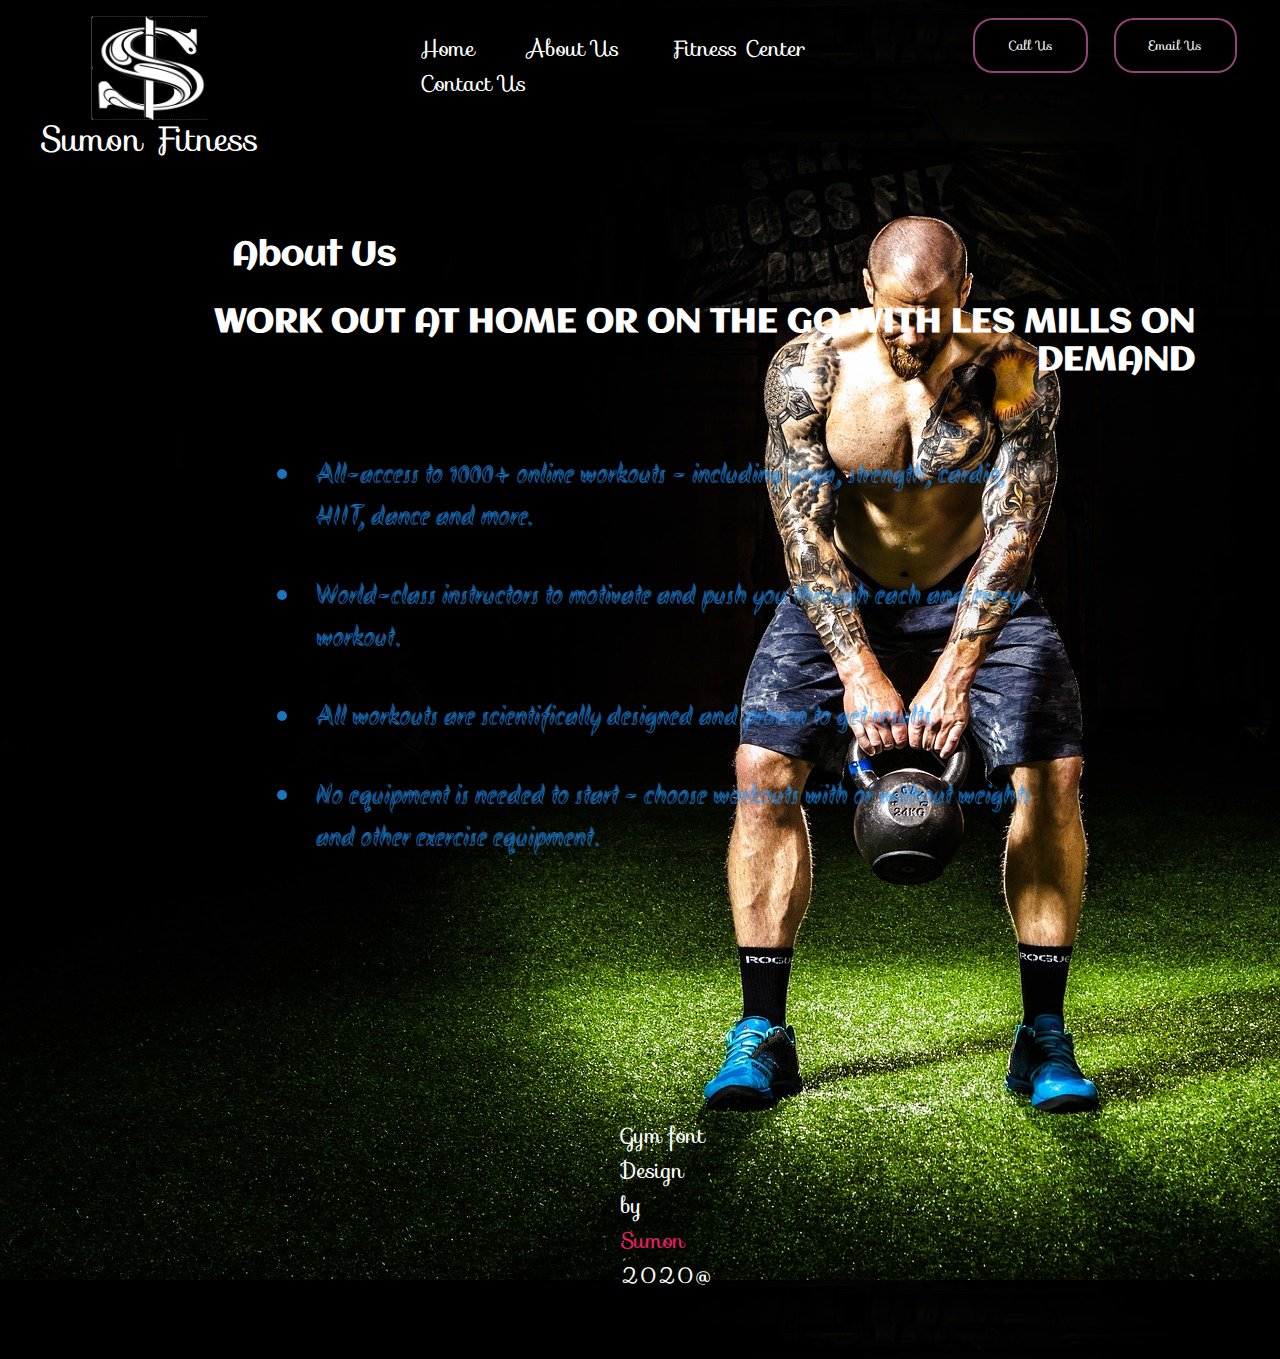
<file: About.html>
<!DOCTYPE html>
<html lang="en">

<head>
    <meta charset="UTF-8">
    <meta name="viewport" content="width=device-width, initial-scale=1.0">
    <title>SumonFitness</title>
    <link rel="stylesheet" href="style.css">
    <link rel="stylesheet" href="https://fonts.googleapis.com/css?family=Sofia">
    <link href='https://fonts.googleapis.com/css?family=Aclonica' rel='stylesheet'>
    <link href='https://fonts.googleapis.com/css?family=Akronim' rel='stylesheet'>
</head>

<body>
    <header class="header">
        <div class="left">
            <!-- left box for logo -->
            <img src="img/Capture1.PNG" alt="">
            <div>Sumon Fitness</div>
        </div>
        <div class="mid">

            <!-- mid box for navbar -->
            <ul class="navbar">
                <li><a href="index.html" class="active">Home</a></li>
                <li><a href="About.html">About Us</a></li>
                <li><a href="#">Fitness Center</a></li>
                <li><a href="contact.html">Contact Us</a></li>
            </ul>
        </div>
        <div class="right">
            <!-- Right box for button -->
            <button class="btn">Call Us</button>
            <button class="btn">Email Us</button>

        </div>
    </header>
    <div class="container2">
        <h1>About Us</h1>
      <h2>WORK OUT AT HOME OR ON THE GO WITH LES MILLS ON DEMAND</h2>
      <ul>
          <li>All-access to 1000+ online workouts - including yoga, strength, cardio, HIIT, dance and more.</li>
          <li>World-class instructors to motivate and push you through each and every workout.</li>
          <li>All workouts are scientifically designed and proven to get results.</li>
          <li>No equipment is needed to start - choose workouts with or without weights and other exercise equipment.</li>
        </ul>
    </div>
    <footer class="Foot">
        <div class="inner">
            <p>Gym font Design by <a href="https://www.facebook.com/profile.php?id=100008198828925">Sumon</a> 2020@</p>
        </div>
    </footer>


</body>

</html>
</file>
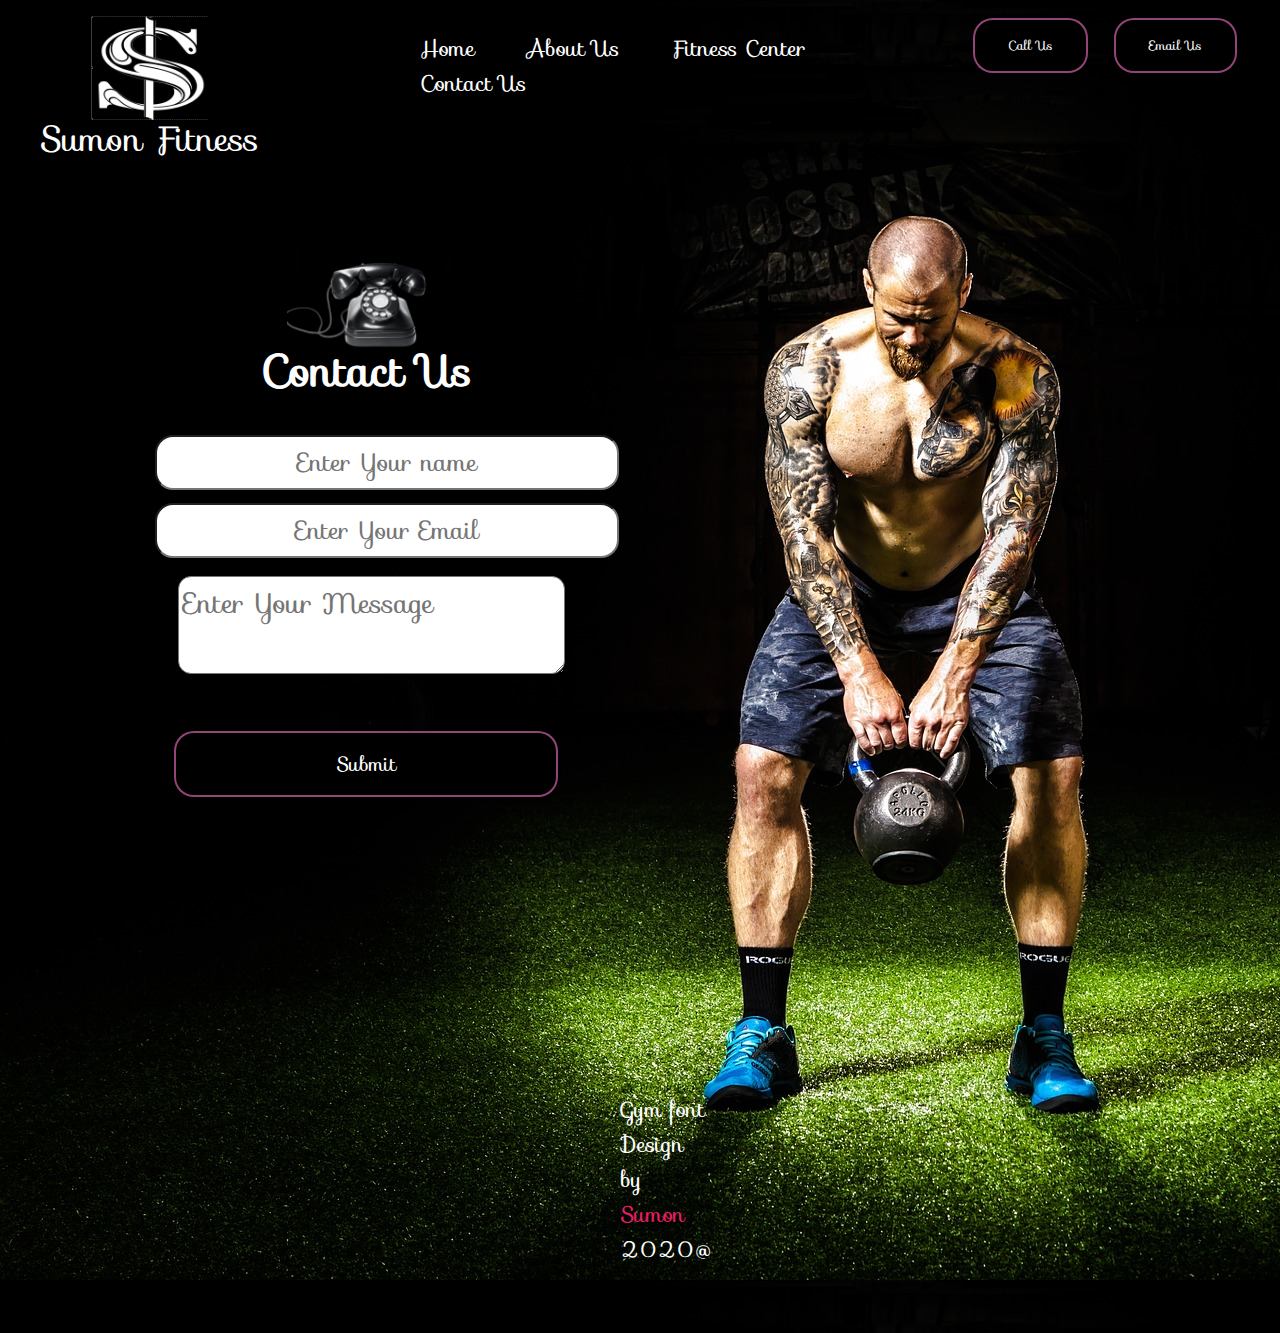
<file: contact.html>
<!DOCTYPE html>
<html lang="en">

<head>
    <meta charset="UTF-8">
    <meta name="viewport" content="width=device-width, initial-scale=1.0">
    <title>SumonFitness</title>
    <link rel="stylesheet" href="style.css">
    
    <link rel="stylesheet" href="https://fonts.googleapis.com/css?family=Sofia">
  
</head>

<body>
    <header class="header">
        <div class="left">
            <!-- left box for logo -->
            <img src="img/Capture1.PNG" alt="">
            <div>Sumon Fitness</div>
        </div>
        <div class="mid">

            <!-- mid box for navbar -->
            <ul class="navbar">
                <li><a href="index.html" class="active">Home</a></li>
                <li><a href="About.html">About Us</a></li>
                <li><a href="#">Fitness Center</a></li>
                <li><a href="contact.html">Contact Us</a></li>
            </ul>
        </div>
        <div class="right">
            <!-- Right box for button -->
            <button class="btn">Call Us</button>
            <button class="btn">Email Us</button>

        </div>
    </header>
    <div class="container">
        <img src="/img/teli2mod.png" alt="" srcset="">
        <h1>Contact Us</h1>
        <form action="noaction.php">
            <div class="form-group">
                <input type="text" name="" id="" placeholder="Enter Your name">
            </div>
            <div class="form-group">
                <input type="text" name="" id="" placeholder="Enter Your Email">
            </div>

            <div class="form-group">
                <textarea name="name" id="message" cols="30" rows="2" placeholder="Enter Your Message"></textarea>
            </div>

            <button class="btn">Submit</button>

        </form>

    </div>
    
    <footer class="Foot">
        <div class="inner">
          <p>Gym font Design by <a href="https://www.facebook.com/profile.php?id=100008198828925">Sumon</a> 2020@</p>
        </div>
      </footer>
</body>


</html>
</file>
<file: style.css>
/* Css Reset */
body {
  margin: 0px;
  padding: 0px;
  background: url("img/gymf2.jpg");
  height: 1000px;
  color: white;
  font-family: "Sofia";
  font-size: 22px;
}
.left {
  display: inline-block;
  /* border: 2px solid red; */
  position: absolute;
  left: 26px;
  top: 9px;
}
/* left and inside image target krbe */
.left img {
  padding: 4px 65px;
  width: 117px;
  filter: invert(100%);
  margin: 3px auto;
}
/* left er inside div will in center */
.left div {
  text-align: center;
  font-size: 35px;
  line-height: 3px;
}

.mid {
  /* border: 2px solid rgb(0, 255, 21); */
  display: block;
  width: 44%;
  margin: 9px auto;
}

.right {
  position: absolute;
  right: 34px;
  top: 18px;

  display: inline-block;
  /* border: 2px solid rgb(15, 16, 17); */
}
.btn {
  margin: 0px 9px;
  color: white;
  background-color: black;
  padding: 15px 33px;
  border: 2px solid #b85695cc;
  border-radius: 20px;
  cursor: pointer; /* touch krle hand e asbe */
  font-family: "Sofia";
}
.btn:hover {
  color: red;
}
.navbar {
  display: inline-block; /* ek line a thake */
}

.navbar li {
  display: inline-block;
  font-size: 20-px;
}
.navbar li a {
  color: white;
  text-decoration: none;
  padding: 6px 22px;
}

/* jodi a er 1 ta element active hoi then we use this logic */

.navbar li a:hover,
navbar li a.active {
  color: red;
}
.container {
  /* position is absoulate */
  /* border: 2px solid rgb(216, 221, 216); */
  margin: 74px 80px;
  padding: 75px;
  border-radius: 28px;
  width: 33%;
}
.container h1 {
  text-align: center;
}
/* inside input of form group */
.form-group input {
  text-align: center;
  display: block;
  width: 448px;
  padding: 6px;
  /* border: 4px solid black; */
  margin: 13px auto;
  border-radius: 18px;
  font-size: 25px;
  font-family: "Sofia";
}
.container button {
  display: block;
  width: 91%; /* persentage krte hole display block krte hbe  na hole px*/
  margin: 42px auto;
  font-size: 20px;
}

.inner a {
  text-decoration: none;
  color: #e91e63;
}
.Foot {
  position: relative;
  bottom: -19px;
  right: -15px;
  display: inline-block;
  /* border: 2px solid green; */
  padding: 34px;
  margin: 29px 572px;
}

.container2 {
  /* position is absoulate */
  /* border: 2px solid rgb(216, 221, 216); */
  margin: -35px 42px;
  padding: 116px;
  border-radius: 28px;
  width: 81%;
}
.container2 h1 {
  font-family: "Aclonica";
  color: white;
  text-align: left;
  font-size: 33px;
  padding: 2px 74px;
}
.container2 h2 {
  font-family: "Aclonica";
  color: white;
  text-align: right;
  font-size: 33px;
}

.container2 ul {
  /* border: 3px solid green; */
  font-size: 44px;
  padding: 3px 127px;
}
.container2 li {
  font-family: "Akronim";
  color: #2196f3c7;
  font-size: 29px;
  /* border: 13px solid green; */
  margin: 17px 18px;
  padding: 10px 13px;
}

.form-group #message{
  /* border: 2px solid green; */
  border-radius: 13px;
  margin: 5px 23px;
  padding: 4px 4px;
  font-family: "Sofia";
  font-size: 28px;
}
.container img{
  display: inline-block;
  width: 36%;
  margin: -60px 132px;
}

.container h3{
  /* border:2px solid green; */
  margin-left: 22px;
  margin-right: -69px;
}
</file>
